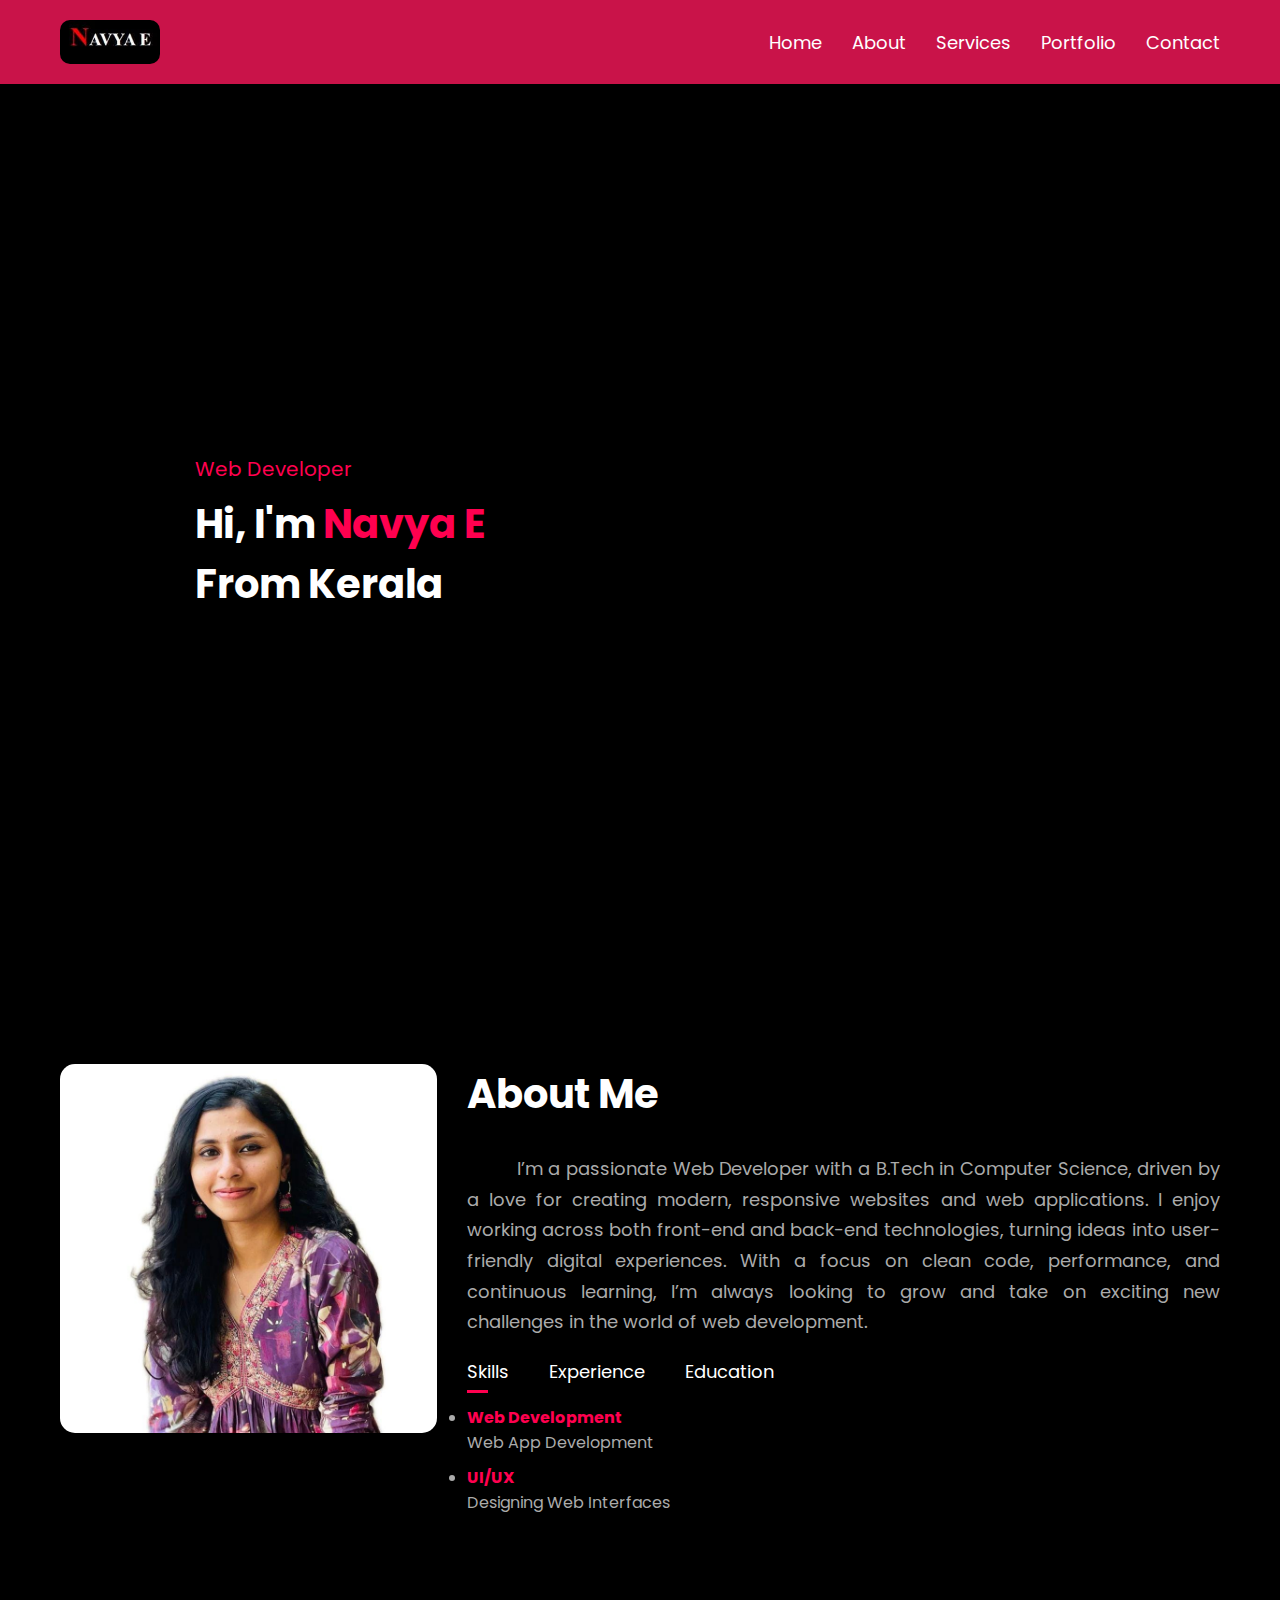
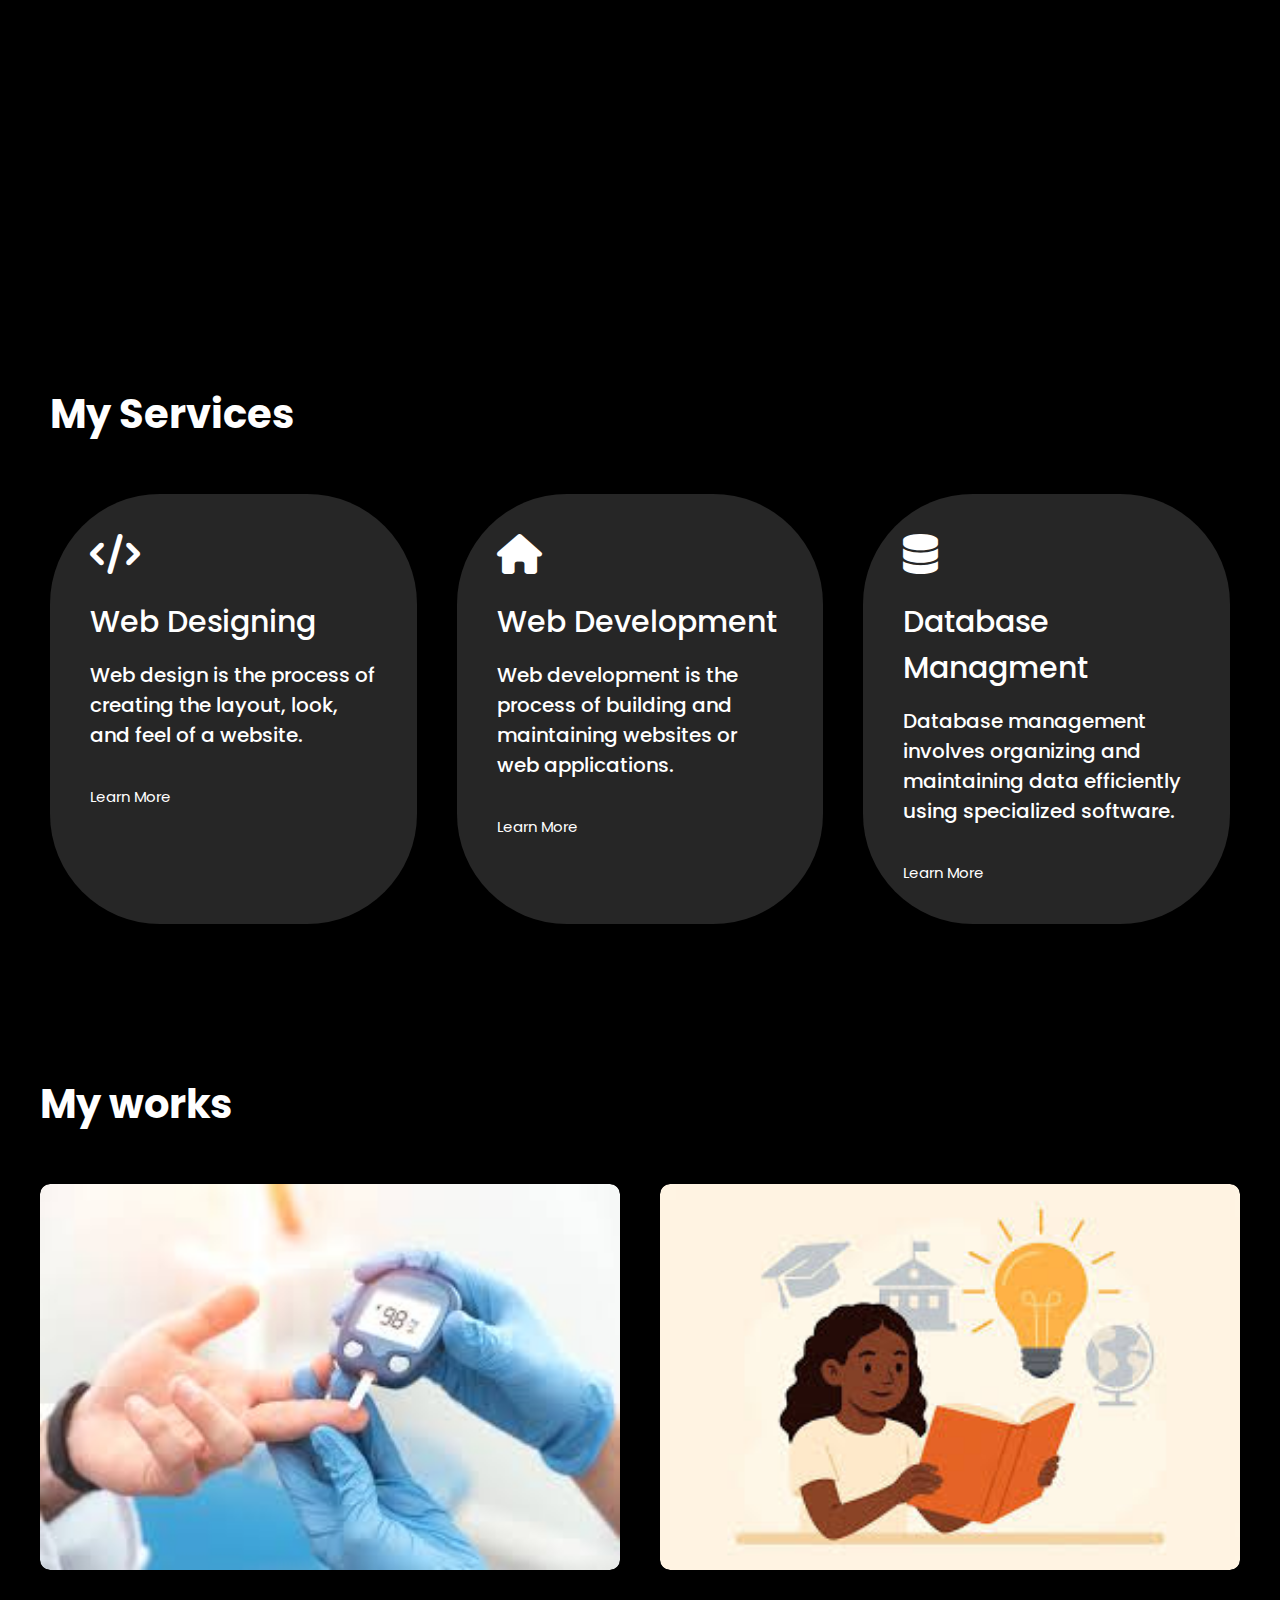
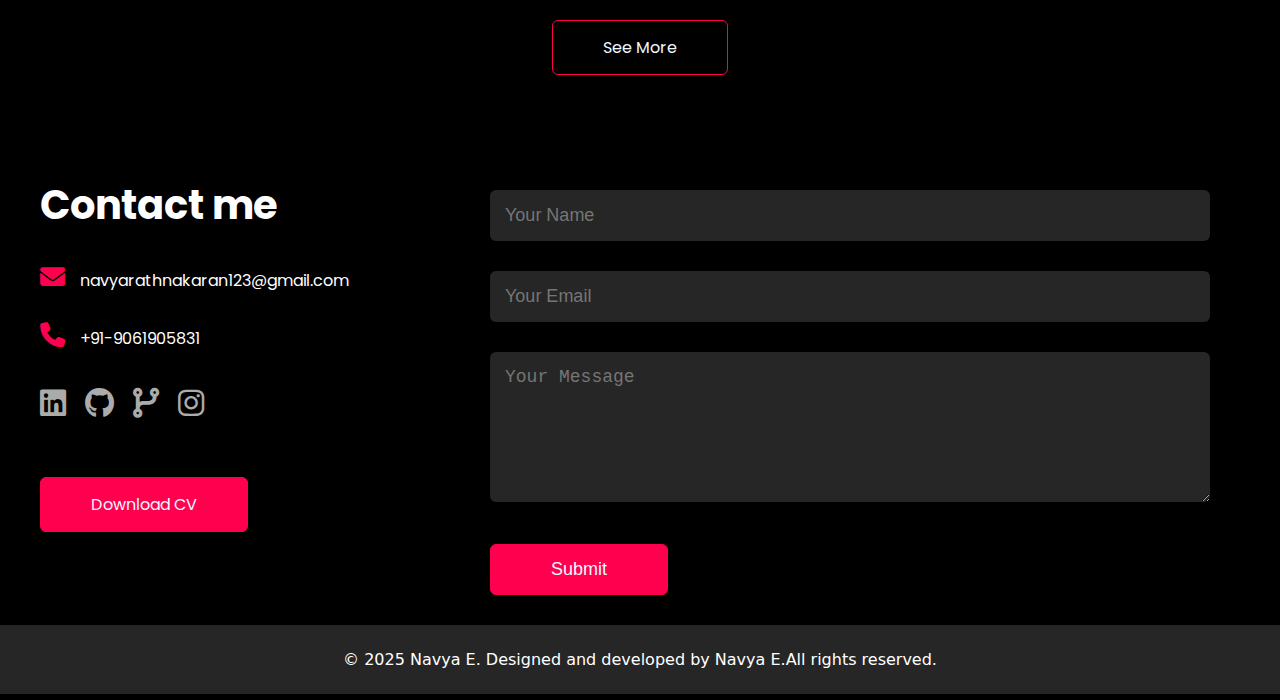
<file: index.html>
<!DOCTYPE html>
<html lang="en">
  <head>
    <meta charset="UTF-8" />
    <meta name="viewport" content="width=device-width, initial-scale=1.0" />
    <title>My Portfolio</title>
    <link rel="stylesheet" href="style.css" />
    <link href="https://fonts.googleapis.com/css2?family=Poppins:wght@300;400;600&display=swap" rel="stylesheet">
    <link
      rel="stylesheet"
      href="https://cdnjs.cloudflare.com/ajax/libs/font-awesome/6.4.0/css/all.min.css"
    />
  </head>
  <body>
    <!-- ✅ Top Navbar -->
    <div class="navbar">
      <img src="logo.jpg" alt="Logo" class="logo" />
      <div class="nav-links">
        <ul>
          <li><a href="#main">Home</a></li>
          <li><a href="#about">About</a></li>
          <li><a href="#services">Services</a></li>
          <li><a href="#portfolio">Portfolio</a></li>
          <li><a href="#contact">Contact</a></li>
          <!-- <i class="fa-solid fa-circle-xmark"></i> -->
        </ul>
        <!-- <i class="fa-solid fa-bars"></i> -->
      </div>
    </div>

    <!-- ✅ Landing Section -->
    <div id="main">
      <div class="left">
        <div class="header-text">
          <p>Web Developer</p>
          <h1>Hi, I'm <span>Navya E</span><br />From Kerala</h1>
        </div>
      </div>
      <div class="right">
        <!-- <img src="background1.jpg" alt="Profile Image" /> -->
      </div>
    </div>

    <!-- ✅ About Section -->
    <div id="about">
      <div class="container">
        <div class="row">
          <div class="about-col-1">
            <img src="user.jpg" alt="" />
          </div>
          <div class="about-col-2">
            <h1 class="sub-title">About Me</h1>
            <p class="sub-para">
              I’m a passionate Web Developer with a B.Tech in Computer Science,
              driven by a love for creating modern, responsive websites and web
              applications. I enjoy working across both front-end and back-end
              technologies, turning ideas into user-friendly digital
              experiences. With a focus on clean code, performance, and
              continuous learning, I’m always looking to grow and take on
              exciting new challenges in the world of web development.
            </p>
            <div class="tab-titles">
              <p class="tab-links active-link" onclick="opentab('skills')">
                Skills
              </p>
              <p class="tab-links" onclick="opentab('experience')">
                Experience
              </p>
              <p class="tab-links" onclick="opentab('education')">Education</p>
            </div>
            <div class="tab-contents active-tab" id="skills">
              <ul>
                <li><span>Web Development</span><br />Web App Development</li>
                <li><span>UI/UX</span><br />Designing Web Interfaces</li>
              </ul>
            </div>
            <div class="tab-contents" id="experience">
              <ul>
                <li>
                  <span>2025/June-current</span><br />Web App Development Intern
                  at Bridgeon LLC
                </li>
                <li>
                  <span>2025/March-2025/June</span><br />Front-end Developer
                  Intern & Team Co-Lead at Bluestock Fintech
                </li>
              </ul>
            </div>
            <div class="tab-contents" id="education">
              <ul>
                <li><span>2022-2025</span><br />B.Tech in Computer Science</li>
                <li>
                  <span>2019-2022</span><br />Diploma in Computer Engineering
                </li>
              </ul>
            </div>
          </div>
        </div>
      </div>
    </div>

    <!-- ----------SERVICES-------------- -->
    <div id="services">
      <div class="continer">
        <h1 class="sub-title">My Services</h1>
        <div class="services-list">
          <div>
            <i class="fa-solid fa-code"></i>
            <h2>Web Designing</h2>
            <p>
              Web design is the process of creating the layout, look, and feel
              of a website.
            </p>
            <a href="#">Learn More </a>
          </div>
          <div>
            <i class="fa-solid fa-house"></i>
            <h2>Web Development</h2>
            <p>
              Web development is the process of building and maintaining
              websites or web applications.
            </p>
            <a href="#">Learn More </a>
          </div>
          <div>
            <i class="fa-solid fa-database"></i>
            <h2>Database Managment</h2>
            <p>
             Database management involves organizing and maintaining data efficiently using specialized software.
            </p>
            <a href="#">Learn More </a>
          </div>
        </div>
      </div>
    </div>

    <!-- -----------portfolio------------------ -->

    <div id="portfolio">
      <div class="container">
        <h1 class="sub-title">My works</h1>
        <div class="work-list">
          <div class="work">
            <img src="diabetes.jpeg" alt="" />
            <div class="layer">
              <h3>Diabetes diary</h3>
              <p>
                A web-based health diary enabling diabetic patients to track
                their blood sugar levels, medications, and weight in real-time.
              </p>
              <a href="#"><i class="fa-solid fa-square-arrow-up-right"></i></a>
            </div>
          </div>
          <div class="work">
            <img src="eduverse.jpeg" alt="" />
            <div class="layer">
              <h3>EduVerse– Fostering Academic Excellence</h3>
              <p>
                An EdTech community platform offering job postings, mentorship
                programs, and student fundraising support.
              </p>
              <a href="#"><i class="fa-solid fa-square-arrow-up-right"></i></a>
            </div>
          </div>
        </div>
        <a href="#" class="btn">See More</a>
      </div>
    </div>

    <!-- 
    ---------contact--------------- -->
    <div id="contact">
      <div class="container">
        <div class="row">

          <div class="contact-left">
            <h1 class="sub-title">Contact me</h1>
            <p><i class="fa-solid fa-envelope"></i>navyarathnakaran123@gmail.com</p>
            <p><i class="fa-solid fa-phone"></i>+91-9061905831</p>
            <div class="social-icons">
              <a href="https://linkedin.com/in/navya-e-nair"
                ><i class="fa-brands fa-linkedin"></i
              ></a>
              <a href="https://github.com/navyaenair"
                ><i class="fa-brands fa-github"></i
              ></a>
              <a href="https://leetcode.com/u/NAVYA_E/"
                ><i class="fa-solid fa-code-branch"></i
              ></a>
              <a href="https://www.instagram.com/navya_e_nair"><i class="fa-brands fa-instagram"></i></a>
            </div>
            <a href="https://drive.google.com/file/d/1cbdRgVq4uf847iRlb-DDKlfyIwp2WAyN/view?usp=sharing" class="btn btn2">Download CV</a>
          </div>

          <div class="contact-right">
            <form name="submit-to-google-sheet">
              <input type="text" name="Name" placeholder="Your Name" required>
              <input type="email" name="Email" placeholder="Your Email" required>
              <textarea name="Message" rows="6"placeholder="Your Message" ></textarea>
              <button type="submit" class="btn btn2">Submit</button>
            </form>
            <span id="msg"></span>
          </div>
        </div>
      </div>
      <div class="copyright"><p>&copy; 2025 Navya E. Designed and developed by Navya E.All rights reserved.</p></div>
    </div>

    <script>
      function opentab(tabName) {
        const tabLinks = document.querySelectorAll(".tab-links");
        const tabContents = document.querySelectorAll(".tab-contents");

        tabLinks.forEach((link) => link.classList.remove("active-link"));
        tabContents.forEach((tab) => tab.classList.remove("active-tab"));

        event.currentTarget.classList.add("active-link");
        document.getElementById(tabName).classList.add("active-tab");
      }
    </script>

    <script>
  const scriptURL = 'https://script.google.com/macros/s/AKfycbwc1kdgcUhCZWhrxdp5tbsXRQF8N_SNyjduXzy9mVQBXCoIq09aKOrWZpywIbrOwGRZ/exec'
  const form = document.forms['submit-to-google-sheet']
  const msg=document.getElementById("msg")
  form.addEventListener('submit', e => {
    e.preventDefault()
    fetch(scriptURL, { method: 'POST', body: new FormData(form)})
      .then(response => {msg.innerHTML="Message sent successfully"
        setTimeout(function(){
          msg.innerHTML=" "
        },5000)
        form.reset()
        })
      .catch(error => console.error('Error!', error.message))
  })
</script>
  </body>
</html>
</file>
<file: style.css>
* {
  margin: 0;
  padding: 0;
  box-sizing: border-box;
  transition: all 0.4s ease-in-out;
}
html {
  scroll-behavior: smooth;
}
body {
  background-color: black;
  color: white;
  font-family: "Poppins", sans-serif;
  scroll-behavior: smooth;
}

.navbar {
  display: flex;
  justify-content: space-between;
  align-items: center;
  padding: 20px 60px;
  background-color: black;
  position: sticky;
  top: 0;
  z-index: 100;
}
.logo {
  width: 100px;
  border-radius: 10px;
}
.nav-links ul {
  list-style: none;
  display: flex;
  gap: 30px;
}
.nav-links ul li a {
  text-decoration: none;
  color: white;
  font-size: 18px;
  position: relative;
}
.nav-links ul li a::after {
  content: "";
  width: 0;
  height: 3px;
  position: absolute;
  left: 0;
  bottom: -6px;
  background: #ff004f;
  transition: 0.5s;
}
.nav-links ul li a:hover::after {
  width: 100%;
}

.hamburger,
.close-icon {
  display: none;
  font-size: 24px;
  color: white;
  cursor: pointer;
}

#main {
  display: flex;
  height: 100vh;
  padding: 60px;
}
.left {
  flex: 1;
  display: flex;
  justify-content: center;
  align-items: center;
}
.header-text p {
  font-size: 20px;
  color: #ff004f;
}
.header-text h1 {
  font-size: 40px;
  margin-top: 10px;
}
.header-text h1 span {
  color: #ff004f;
}



.right {
  flex: 1;
  display: flex;
  justify-content: center;
  align-items: center;
  padding: 20px;
}
.right img {
  width: 100%;
  max-width: 500px;
  height: 100vh;
  border-radius: 20px;
  object-fit: cover;
}

#about {
  min-height: 100vh;
  padding: 80px 60px;
  background-color: black;
  color: #ababab;
}
.container {
  max-width: 1200px;
  margin: auto;
}
.row {
  display: flex;
  flex-wrap: wrap;
  gap: 30px;
}
.about-col-1 {
  flex: 1;
}
.about-col-1 img {
  width: 100%;
  border-radius: 15px;
}
.about-col-2 {
  flex: 2;
}
.sub-title {
  font-size: 40px;
  color: white;
  margin-bottom: 30px;
}
.sub-para {
  font-size: 18px;
  line-height: 1.7;
  text-align: justify;
  text-indent: 50px;
}

.tab-titles {
  display: flex;
  margin: 20px 0;
  gap: 40px;
}
.tab-links {
  font-size: 18px;
  color: white;
  cursor: pointer;
  position: relative;
}
.tab-links::after {
  content: "";
  width: 0;
  height: 3px;
  background: #ff004f;
  position: absolute;
  left: 0;
  bottom: -8px;
  transition: 0.5s;
}
.tab-links.active-link::after {
  width: 50%;
}
.tab-contents {
  display: none;
}
.tab-contents.active-tab {
  display: block;
}
.tab-contents ul li {
  margin: 10px 0;
}
.tab-contents ul li span {
  color: #ff004f;
  font-weight: bold;
}

/* ------------services---------- */
#services {
  padding: 100px 50px;
}
.services-list {
  display: grid;
  grid-template-columns: repeat(auto-fit, minmax(250px, 1fr));
  grid-gap: 40px;
  margin-top: 50px;
}
.services-list div {
  background: #262626;
  padding: 40px;
  font-size: 15px;
  font-weight: 300px;
  border-radius: 110px;
  transition: background 0.5s, transform 0.5s;
}
.services-list div i {
  font-size: 40px;
  margin-bottom: 25px;
}
.services-list div h2 {
  font-size: 30px;
  font-weight: 500;
  margin-bottom: 15px;
}
.services-list div p {
  font-size: 20px;
  font-weight: 500;
  margin-bottom: 15px;
}
.services-list div a {
  text-decoration: none;
  color: white;
  font-size: 15px;
  margin-top: 20px;
  display: inline-block;
}
.services-list div:hover {
  background: #ff004f;
  transform: translateY(-10px);
}

/* --------portfolio--------- */
#portfolio {
  padding: 50px 0;
}
.work-list {
  display: grid;
  grid-template-columns: repeat(auto-fit, minmax(250px, 1fr));
  grid-gap: 40px;
  margin-top: 50px;
}
.work {
  border-radius: 10px;
  position: relative;
  overflow: hidden;
}
.work img {
  width: 100%;
  display: block;
  border-radius: 10px;
  transition: transform 0.5s ease;
}
.layer {
  width: 100%;
  height: 0;
  background: linear-gradient(rgba(0, 0, 0, 0.6), #ff004f);
  border-radius: 10px;
  position: absolute;
  left: 0;
  bottom: 0;
  overflow: hidden;
  display: flex;
  align-items: center;
  justify-content: center;
  flex-direction: column;
  padding: 0 40px;
  text-align: center;
  transition: height 0.5s;
}
.layer h3 {
  font-weight: 500;
  margin-bottom: 20px;
}
.layer a {
  margin-top: 20px;
  color: #ff004f;
  text-decoration: none;
  font-size: 18px;
  background: #fff;
  line-height: 60px;
  width: 60px;
  height: 60px;
  border-radius: 50%;
}
.work:hover img {
  transform: scale(1.1);
}
.work:hover .layer {
  height: 100%;
}
.btn {
  display: block;
  margin: 50px auto;
  width: fit-content;
  border: 1px solid #ff004f;
  padding: 14px 50px;
  border-radius: 6px;
  text-decoration: none;
  color: aliceblue;
  transition: background 0.5s;
}
.btn:hover {
  background: linear-gradient(rgba(0, 0, 0, 0.6), #ff004f);
}

/* ---------contact-------- */
.contact-left {
  flex-basis: 35%;
}
.contact-right {
  flex-basis: 60%;
}
.contact-left p {
  margin-top: 30px;
}
.contact-left p i {
  color: #ff004f;
  margin-right: 15px;
  font-size: 25px;
}
.social-icons {
  margin-top: 30px;
}
.social-icons a {
  text-decoration: none;
  font-size: 30px;
  margin-right: 15px;
  color: #ababab;
  display: inline-block;
  transition: transform 0.5s;
}
.social-icons a:hover {
  color: #ff004f;
  transform: translateY(-5px);
}
.btn2 {
  display: inline-block;
  background: #ff004f;
}
.contact-right form {
  width: 100%;
}
form input,
form textarea {
  width: 100%;
  border: 0;
  outline: none;
  background: #262626;
  padding: 15px;
  margin: 15px 0;
  color: #fff;
  font-size: 18px;
  border-radius: 6px;
}
form .btn2 {
  padding: 14px 60px;
  font-size: 18px;
  margin-top: 20px;
  cursor: pointer;
}
.copyright {
  width: 100%;
  text-align: center;
  padding: 25px 0;
  background: #262626;
  font-weight: 300;
  margin-top: 20px;
  font-family: system-ui, -apple-system, BlinkMacSystemFont, "Segoe UI", Roboto,
    Oxygen, Ubuntu, Cantarell, "Open Sans", "Helvetica Neue", sans-serif;
}
#msg {
  color: #61b752;
  margin-top: -40px;
  display: block;
}

/* Hamburger Icon */
.hamburger {
  display: none;
  font-size: 24px;
  color: white;
  cursor: pointer;
  background-color: #222; /* background color */
  padding: 10px 12px; /* space around the icon */
  border-radius: 8px; /* rounded corners */
  transition: background-color 0.3s ease;
  box-shadow: 0 2px 8px rgba(196, 2, 50, 0.3);
}

.hamburger:hover {
  background-color: #e45982; /* hover effect */
}

/* Close Icon */
.close-icon {
  display: none;
  position: absolute;
  right: 40px;
  top: 20px;
  z-index: 1001;
  font-size: 24px;
  color: white;
  background-color: #222; /* same background */
  padding: 10px 12px;
  border-radius: 8px;
  cursor: pointer;
  transition: background-color 0.3s ease;
  box-shadow: 0 2px 8px rgba(196, 2, 50, 0.3);
}

.close-icon:hover {
  background-color: #e45982;
}

.nav-colored {
  background: linear-gradient(135deg, #1e1e3f, #3e2f5b);
  background-size: 400% 400%;
  animation: gradientFlow 8s ease infinite;
}
.navbar {
  background-color: rgb(201, 19, 73);
  transition: background-color 0.5s ease;
}
.hamburger,
.close-icon {
  display: none;
  font-size: 24px;
  cursor: pointer;
  z-index: 2001;
}

/* ========== ANIMATION KEYFRAMES ========== */
@keyframes fadeInUp {
  from {
    opacity: 0;
    transform: translateY(30px);
  }
  to {
    opacity: 1;
    transform: translateY(0);
  }
}
@keyframes zoomIn {
  from {
    opacity: 0;
    transform: scale(0.95);
  }
  to {
    opacity: 1;
    transform: scale(1);
  }
}
@keyframes slideDown {
  from {
    opacity: 0;
    transform: translateY(-50px);
  }
  to {
    opacity: 1;
    transform: translateY(0);
  }
}

@keyframes gradientFlow {
  0% {
    background-position: 0% 50%;
  }
  50% {
    background-position: 100% 50%;
  }
  100% {
    background-position: 0% 50%;
  }
}

/* ========== MEDIA QUERIES WITH ANIMATIONS ========== */
/* Media Query for tablets and small desktops (max-width: 1024px) */
@media (max-width: 1024px) {
  .navbar {
    padding: 15px 30px;
  }

  #main {
    flex-direction: column;
    height: auto;
    padding: 40px 20px;
    animation: fadeInUp 0.8s ease-in-out forwards;
  }

  .right img {
    height: auto;
    max-width: 90%;
    animation: zoomIn 0.8s ease-in-out forwards;
  }

  .header-text {
    animation: fadeInUp 0.8s ease-in-out forwards;
  }
}

/* Media Query for tablets and mobile (max-width: 768px) */
@media (max-width: 768px) {
  .navbar {
    padding: 10px 20px;
  }

  .nav-links {
    position: fixed;
    top: 0;
    right: -100%;
    height: 100vh;
    width: 250px;
    background-color: #df4170;
    display: flex;
    flex-direction: column;
    justify-content: center;
    align-items: center;
    transition: right 0.3s ease-in-out;
    z-index: 1000;
  }

  .nav-links.active {
    right: 0;
  }

  .nav-links ul {
    flex-direction: column;
    gap: 30px;
    animation: fadeInUp 0.5s ease-in-out forwards;
  }

  .hamburger {
    display: block;
  }

  .close-icon {
    display: none;
    position: fixed;
    top: 20px;
    right: 30px;
    z-index: 101;
  }

  .close-icon.active {
    display: block;
  }

  .row {
    flex-direction: column;
    animation: fadeInUp 0.8s ease-in-out forwards;
  }

  .about-col-1 img,
  .about-col-2 {
    animation: zoomIn 0.8s ease-in-out forwards;
  }

  .services-list {
    grid-template-columns: 1fr;
  }

  .services-list div {
    animation: fadeInUp 0.8s ease-in-out forwards;
  }

  .work-list {
    grid-template-columns: 1fr;
  }

  .contact-left,
  .contact-right {
    flex-basis: 100%;
    animation: fadeInUp 0.8s ease-in-out forwards;
  }

  .right img {
    animation: zoomIn 0.8s ease-in-out forwards;
  }
}

@media (max-width: 768px) {
  .navbar {
    position: relative;
    background-color: #111;
    padding: 15px 20px;
  }

  .hamburger {
    display: block;
    position: absolute;
    right: 20px;
    top: 20px;
    color: white;
  }

  .close-icon {
    display: none;
    position: absolute;
    right: 20px;
    top: 20px;
    color: white;
  }

  .nav-links {
    position: fixed;
    top: 0;
    right: -100%;
    width: 250px;
    height: 100vh;
    background-color: #db246a;
    display: flex;
    justify-content: center;
    align-items: center;
    flex-direction: column;
    transition: right 0.3s ease-in-out;
    z-index: 2000;
  }

  .nav-links ul {
    list-style: none;
    padding: 0;
    margin: 0;
    text-align: center;
  }

  .nav-links ul li {
    margin: 20px 0;
  }

  .nav-links ul li a {
    text-decoration: none;
    color: white;
    font-size: 20px;
  }

  .nav-links.active {
    right: 0;
  }

  .close-icon.active {
    display: block;
  }

  .hamburger.hidden {
    display: none;
  }
}

@media (max-width: 768px) {
  .close-icon {
    display: none;
    position: absolute;
    top: 20px;
    right: 25px;
    font-size: 28px;
    color: white;
    cursor: pointer;
    z-index: 1001;
  }

  .close-icon.active {
    display: block;
  }

  .hamburger {
    display: block;
    cursor: pointer;
    font-size: 28px;
    z-index: 1002;
  }

  .nav-links {
    position: fixed;
    top: 0;
    right: -100%;
    width: 250px;
    height: 100vh;
    background-color: #df4170;
    display: flex;
    flex-direction: column;
    align-items: center;
    justify-content: center;
    transition: right 0.3s ease-in-out;
    z-index: 1000;
  }

  .nav-links.active {
    right: 0;
  }
}
@media (max-width: 768px) {
  .navbar {
    position: relative;
  }

  .nav-links {
    position: fixed;
    top: 0;
    right: -100%;
    width: 250px;
    height: 100vh;
    background-color: #df4170;
    display: flex;
    flex-direction: column;
    align-items: center;
    justify-content: center;
    transition: right 0.3s ease-in-out;
    z-index: 1000;
  }

  .nav-links.active {
    right: 0;
  }

  .hamburger {
    display: block;
    position: absolute;
    top: 20px;
    right: 20px;
    font-size: 28px;
    color: white;
    cursor: pointer;
    z-index: 1002;
  }

  .close-icon {
    display: none;
    position: absolute;
    top: 20px;
    right: 20px;
    font-size: 28px;
    color: white;
    cursor: pointer;
    z-index: 1003;
  }

  .close-icon.active {
    display: block;
  }
}


  
@media (max-width: 768px) {
  .navbar {
    position: relative;
    background-color: #111;
    padding: 15px 20px;
  }

  .hamburger {
    display: block;
    position: absolute;
    right: 20px;
    top: 20px;
    color: white;
  }

  .close-icon {
    display: none;
    position: absolute;
    right: 20px;
    top: 20px;
    color: white;
  }

  .nav-links {
    position: fixed;
    top: 0;
    right: -100%;
    width: 250px;
    height: 100vh;
    background-color: #db246a;
    display: flex;
    justify-content: center;
    align-items: center;
    flex-direction: column;
    transition: right 0.3s ease-in-out;
    z-index: 2000;
  }

  .nav-links ul {
    list-style: none;
    padding: 0;
    margin: 0;
    text-align: center;
  }

  .nav-links ul li {
    margin: 20px 0;
  }

  .nav-links ul li a {
    text-decoration: none;
    color: white;
    font-size: 20px;
  }

  .nav-links.active {
    right: 0;
  }

  .close-icon.active {
    display: block;
  }

  .hamburger.hidden {
    display: none;
  }
}

/* Media Query for mobile phones (max-width: 480px) */
@media (max-width: 480px) {
  .navbar {
    flex-direction: column;
    padding: 15px;
    animation: slideDown 0.8s ease-in-out forwards;
  }

  .logo {
    width: 80px;
  }

  .header-text h1 {
    font-size: 24px;
  }

  .header-text p {
    font-size: 16px;
  }

  .sub-title {
    font-size: 28px;
  }

  .sub-para {
    font-size: 15px;
  }

  .services-list div h2,
  .services-list div p {
    font-size: 16px;
  }

  .right img {
    height: auto;
    max-width: 100%;
    object-fit: contain;
    animation: zoomIn 0.8s ease-in-out forwards;
  }

  .btn,
  .btn2 {
    padding: 10px 30px;
    font-size: 16px;
  }

  .social-icons a {
    font-size: 24px;
  }
}
.right img{
  border: double 7px    #e6aba6;
  height: 100%;
  width: 100%;
  border-radius: 50%;
}
</file>
